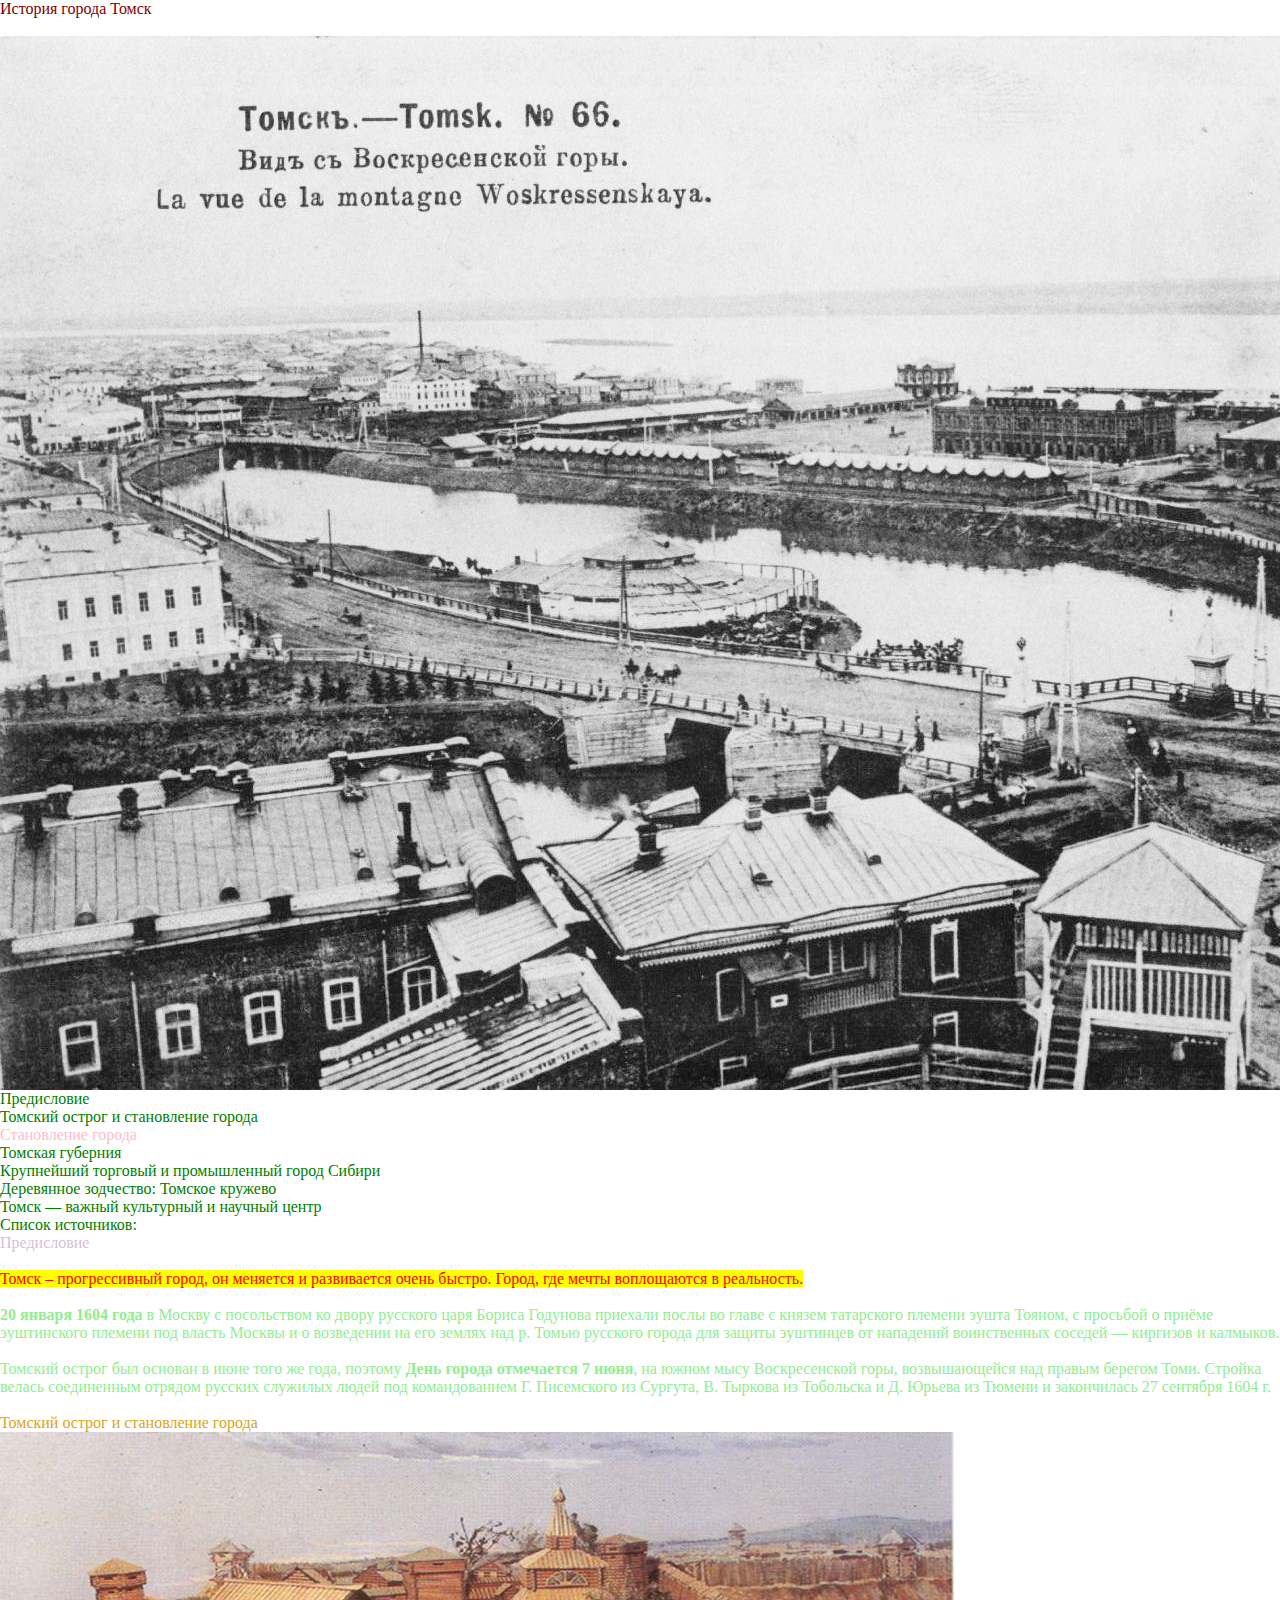
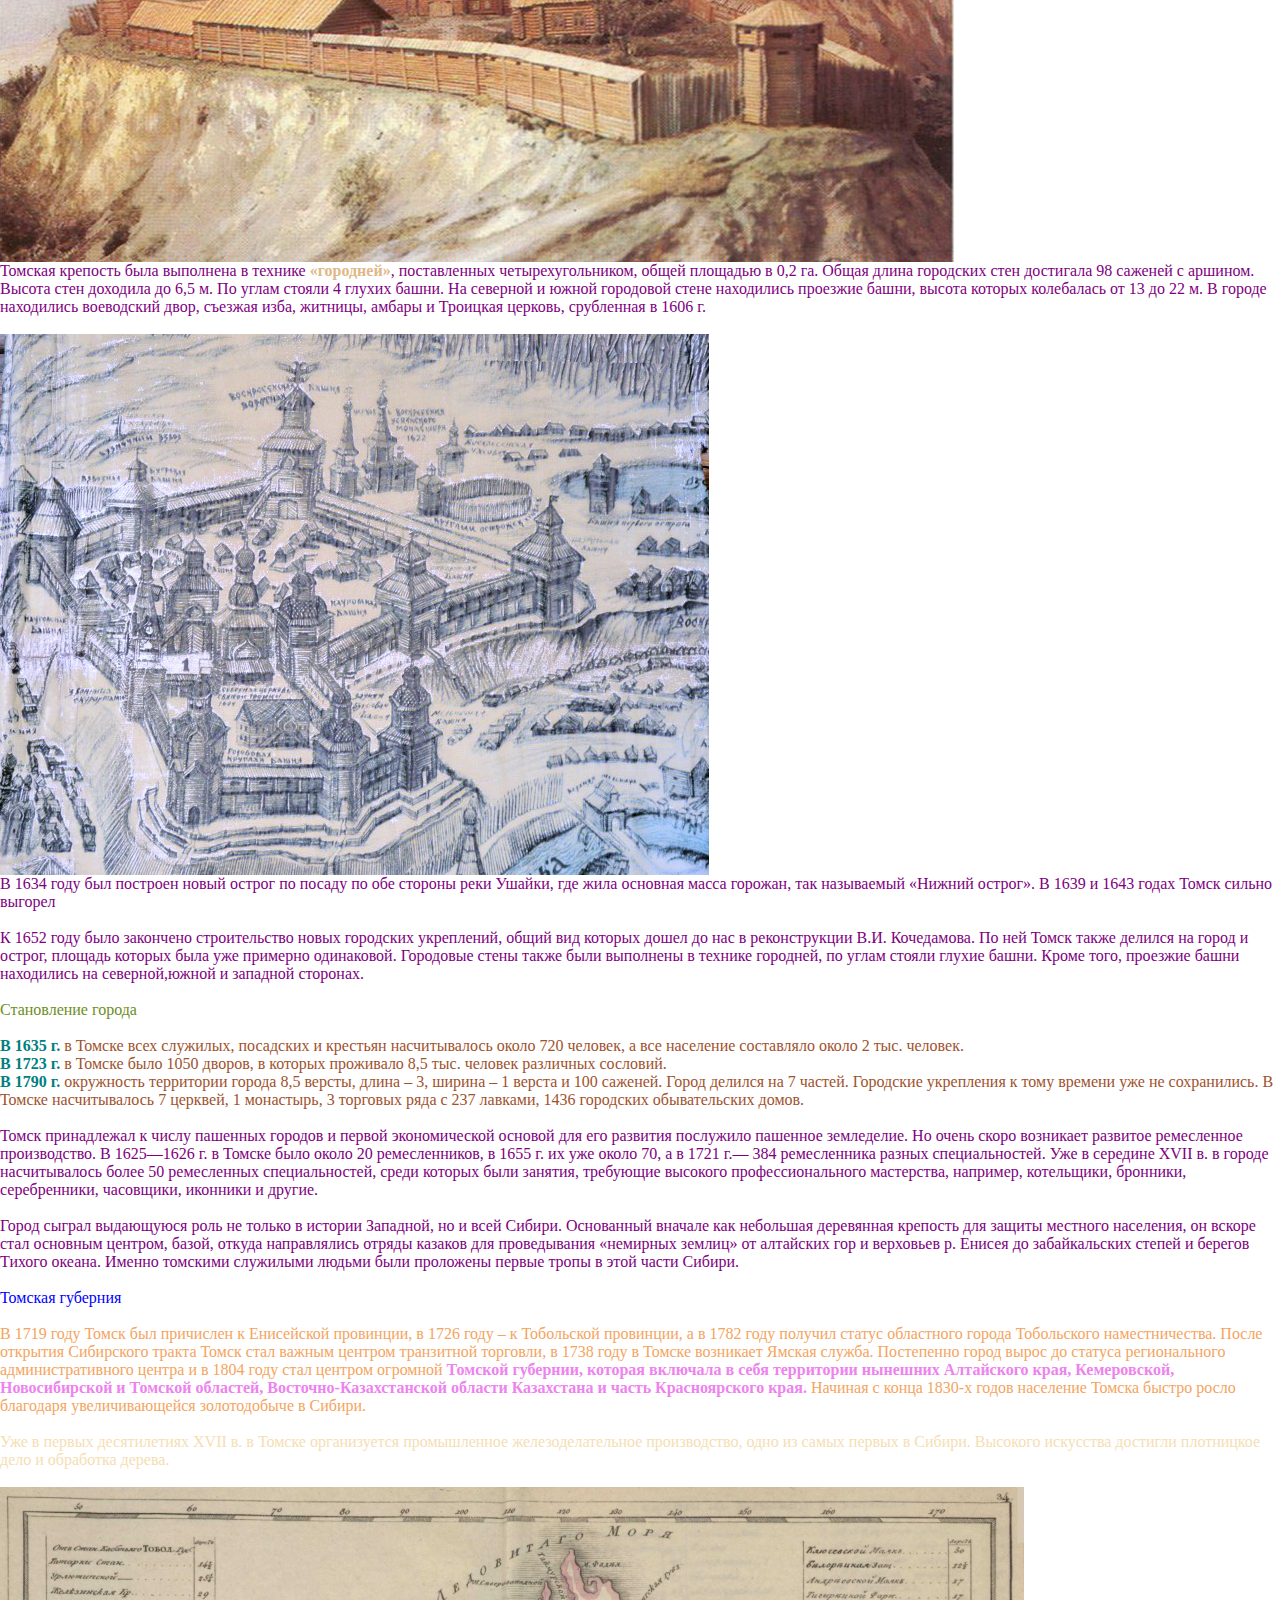
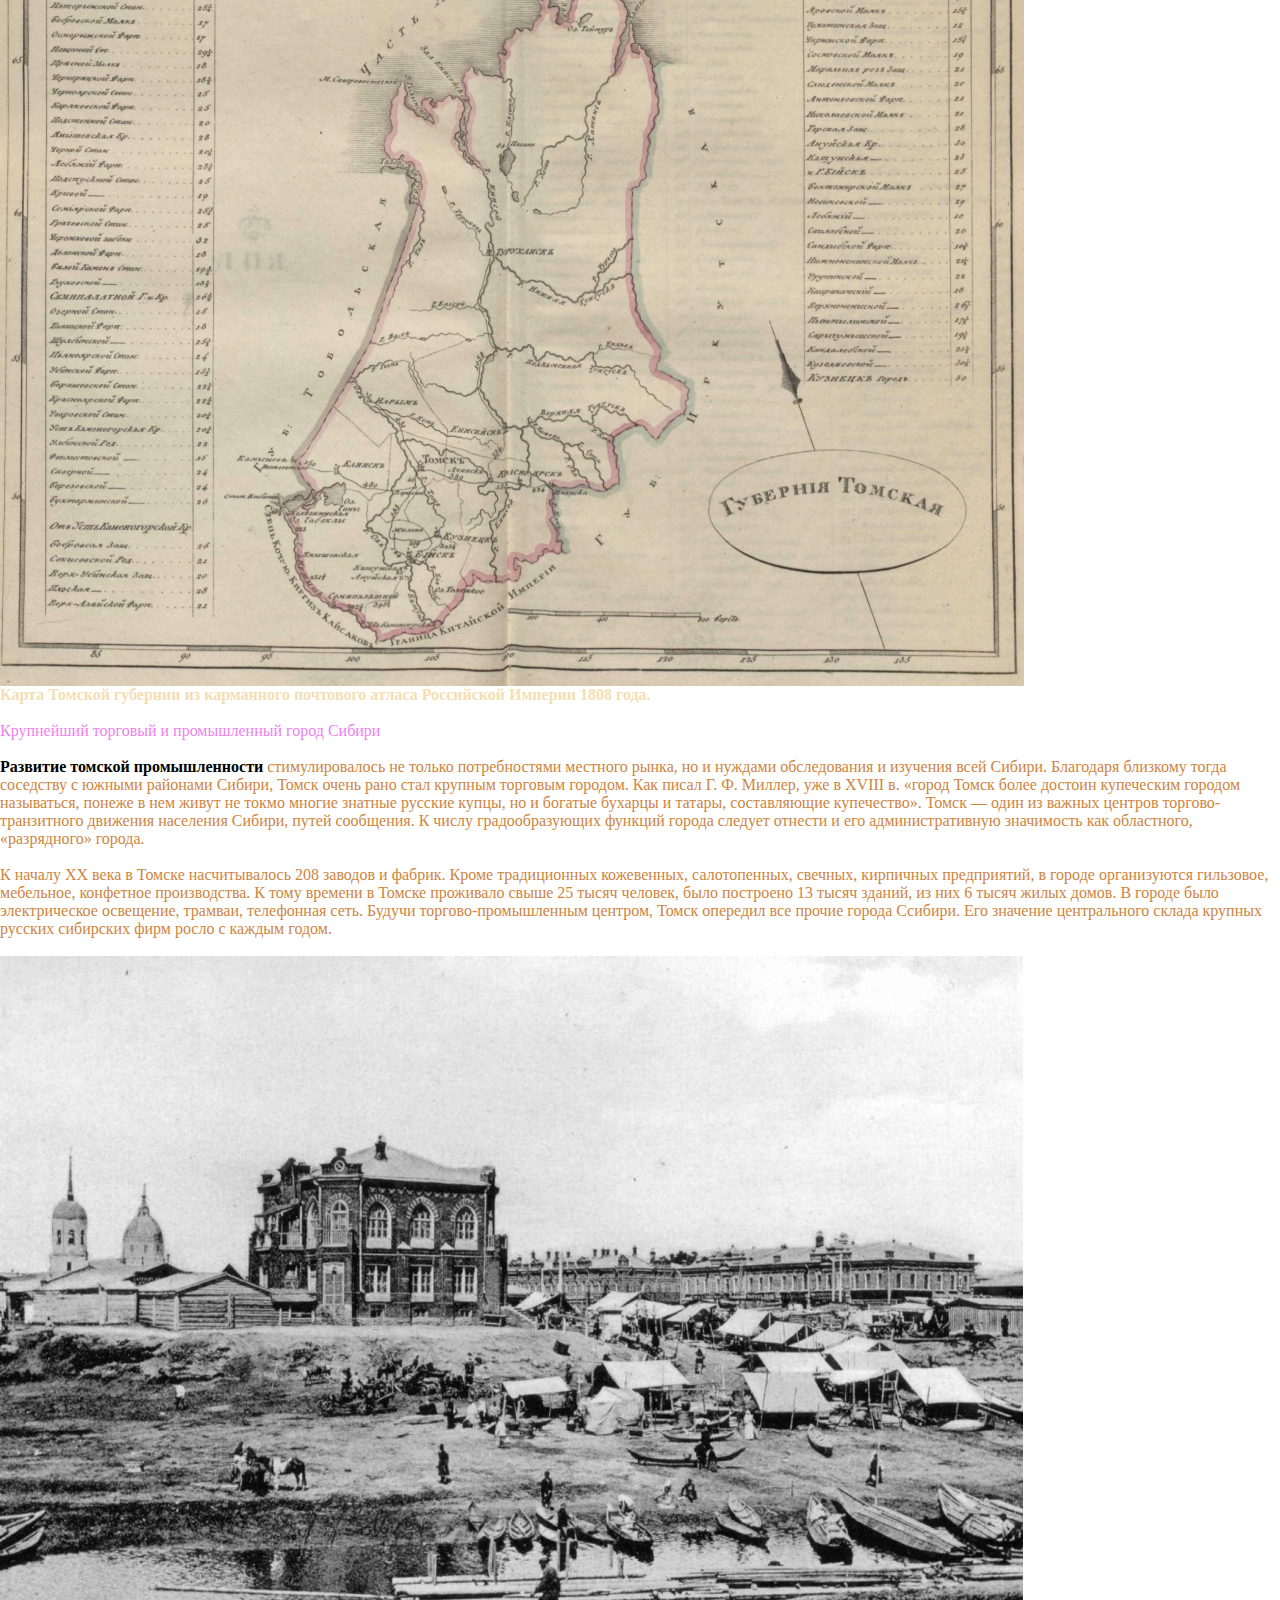
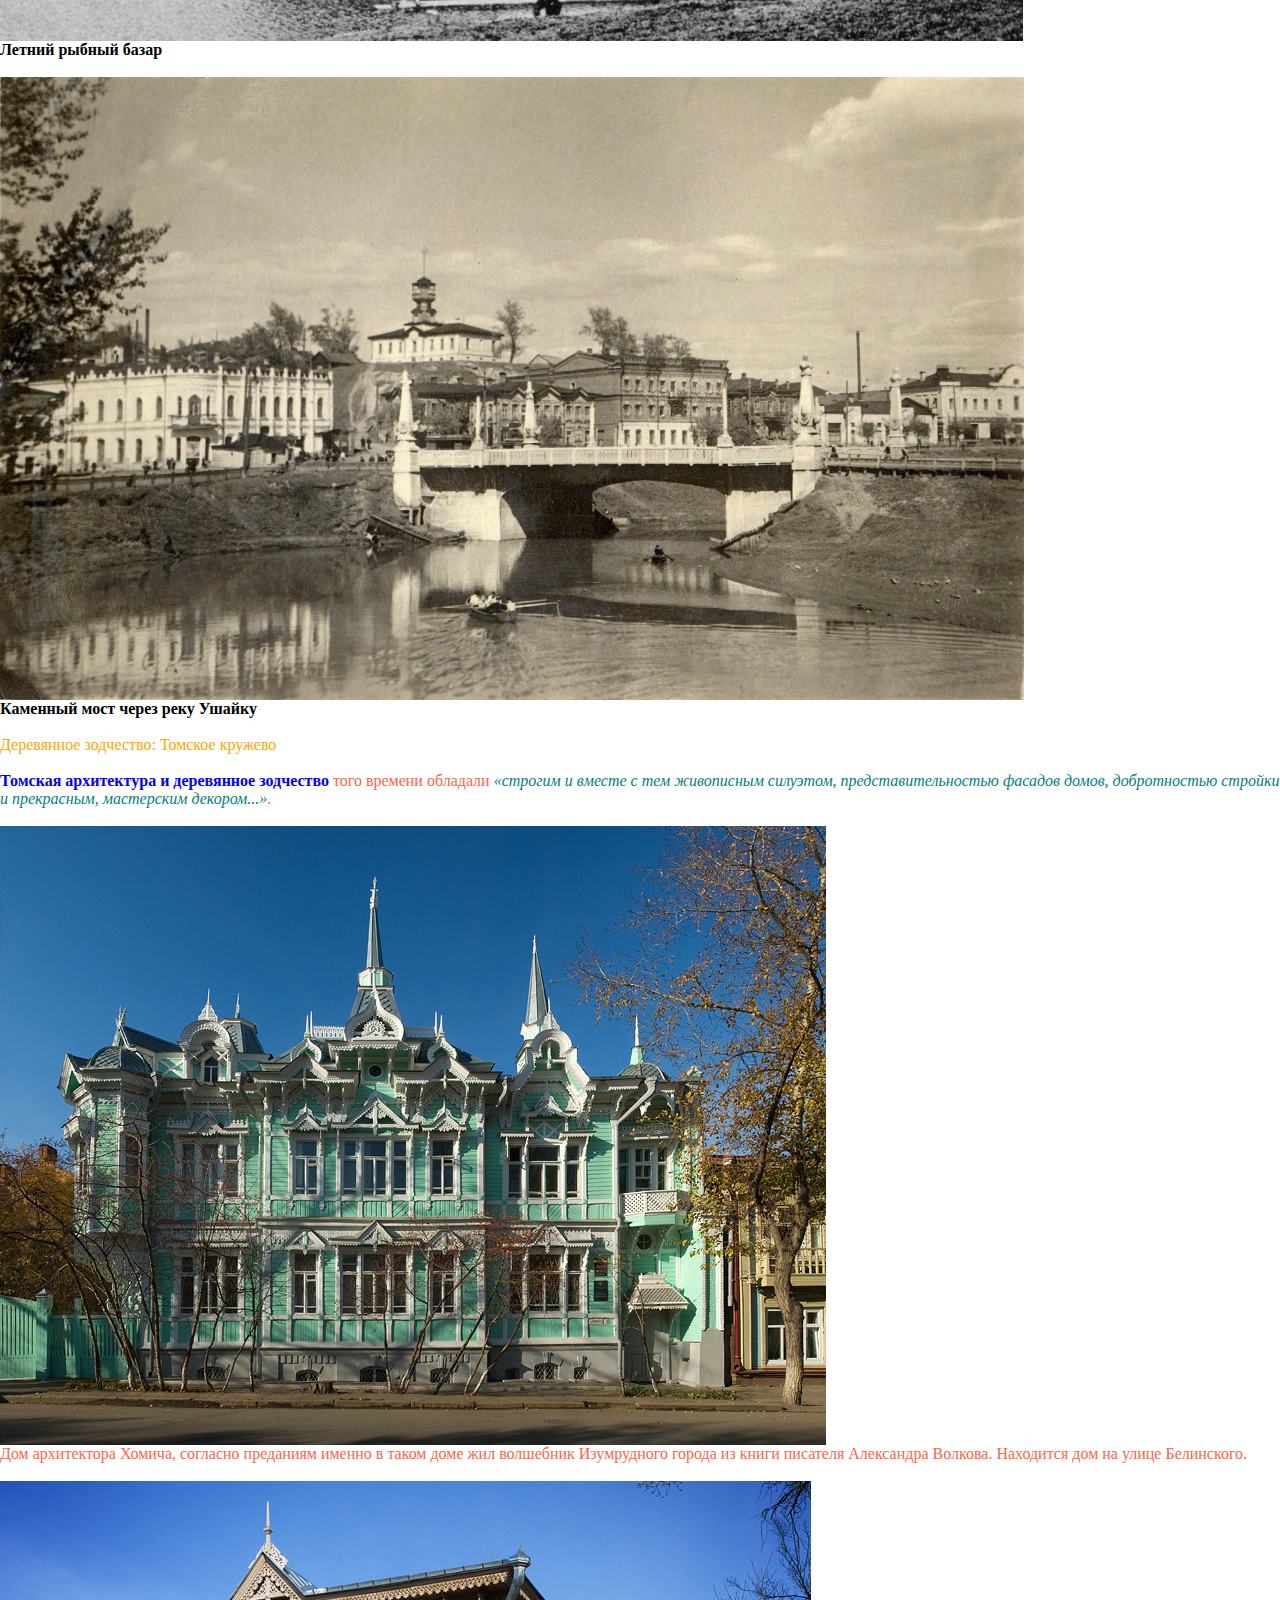
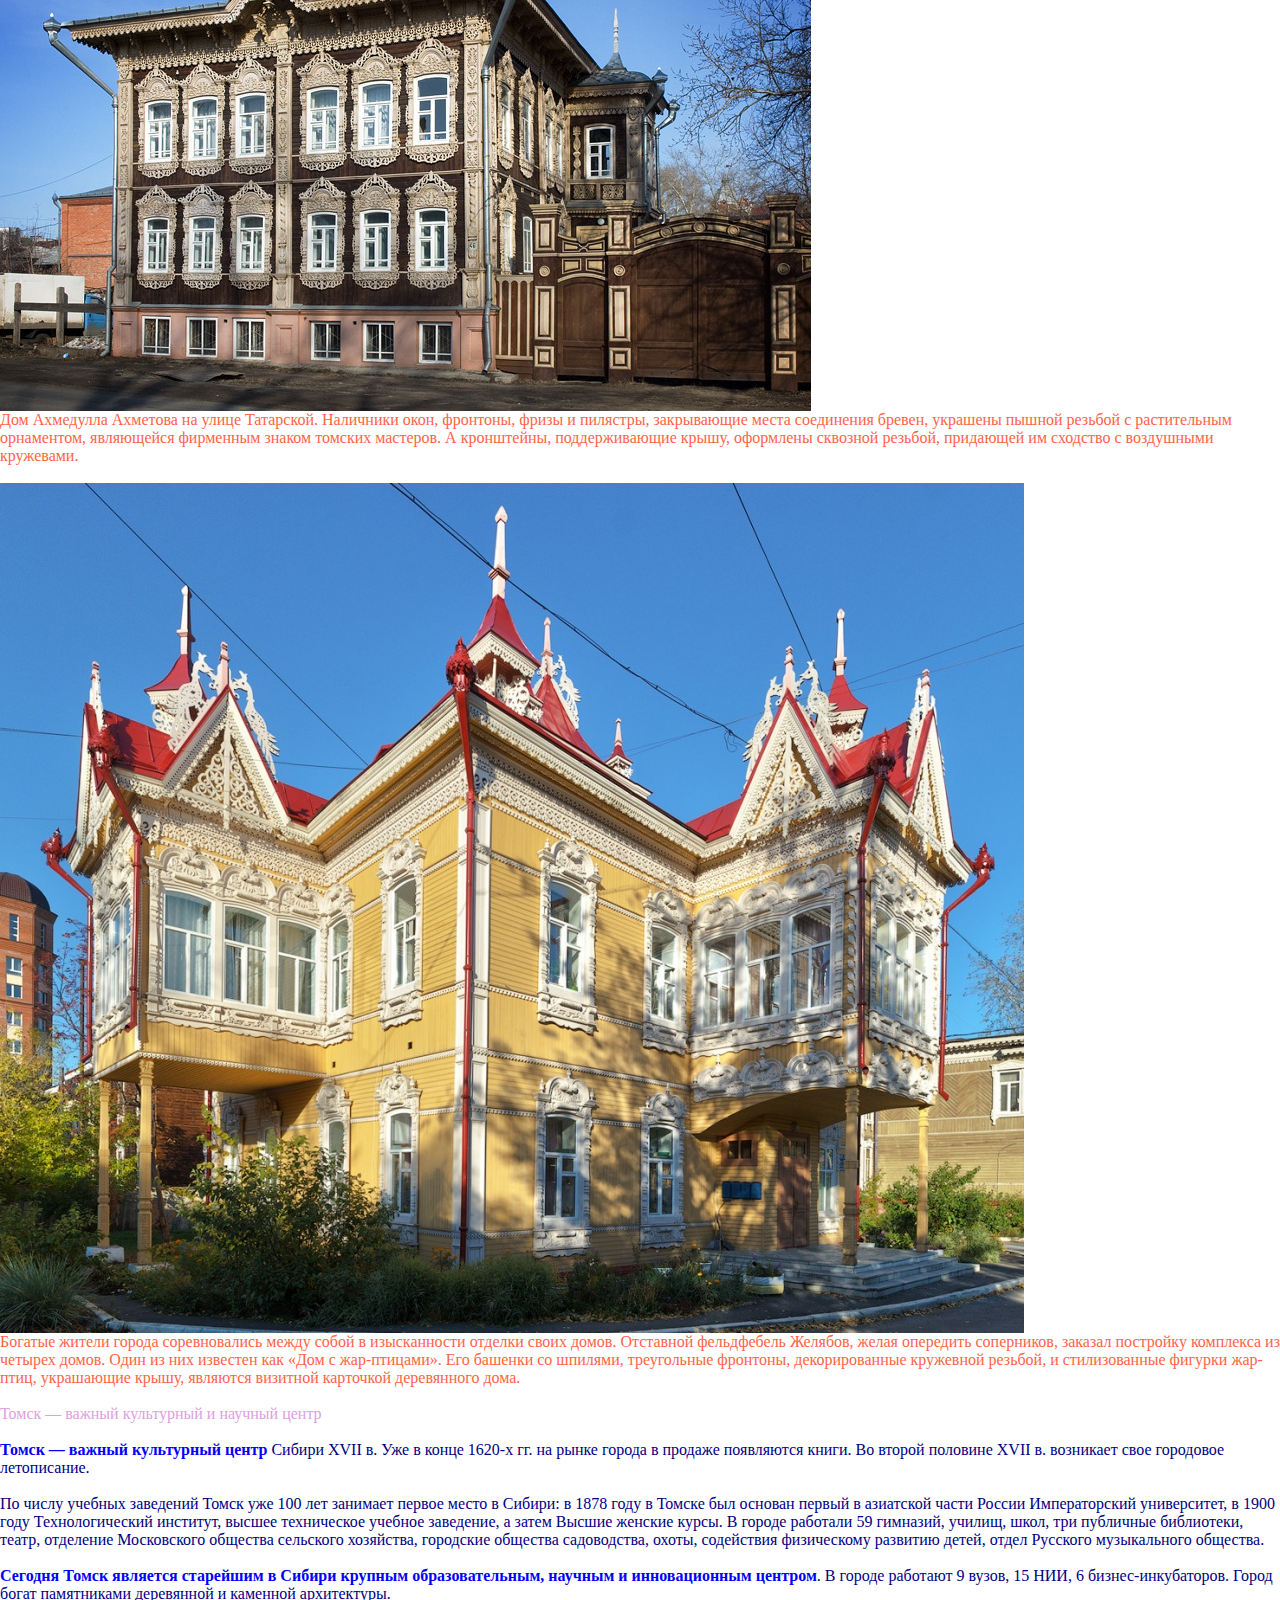
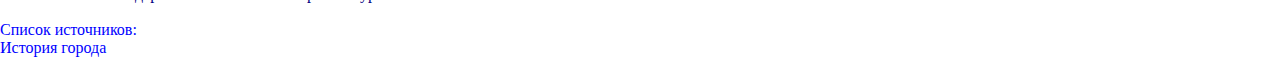
<file: index.html>
<!DOCTYPE html>
<html lang="ru">

<head>
   <meta charset="UTF-8">
   <meta http-equiv="X-UA-Compatible" content="IE=edge">
   <meta name="viewport" content="width=device-width, initial-scale=1.0">
   <link rel="stylesheet" href="css/nullstyle.css">
   <link rel="stylesheet" href="css/style.css">
   <title>Lesson3</title>
</head>

<body>
   <header class="header">
      <h1>История города Томск</h1>
      <br>
      <a class="easter-egg" href="easter.html" target="_blank">
         <img src="img/panorama.jpg" alt="Панорама на город">
      </a>
      <nav class="nav">
         <ul class="list">
            <li class="list-item">
               <a href="#foreword">Предисловие</a>
            </li>
            <li class="list-item">
               <a href="#burg">Томский острог и становление города</a>
               <ul class="sublist">
                  <li class="sublist-item">
                     <a class="link pink" href="#formation">Становление города</a>
                  </li>
               </ul>
            </li>
            <li class="list-item">
               <a href="#province">Томская губерния</a>
            </li>
            <li class="list-item">
               <a href="#trade">Крупнейший торговый и промышленный город Сибири</a>
            </li>
            <li class="list-item">
               <a href="#architecture">Деревянное зодчество: Томское кружево</a>
            </li>
            <li class="list-item">
               <a href="#center">Томск — важный культурный и научный центр</a>
            </li>
            <li class="list-item">
               <a href="#src">Список источников:</a>
            </li>
         </ul>
      </nav>
   </header>
   <main class="main">
      <div class="foreword" id="foreword">
         <h2>Предисловие</h2>
         <br>
         <p><mark>Томск – прогрессивный город, он меняется и развивается очень быстро. Город, где мечты воплощаются в
               реальность.</mark></p>
         <br>
         <p><b>20 января 1604 года</b> в Москву с посольством ко двору русского царя Бориса Годунова приехали послы во
            главе с
            князем татарского племени эушта Тояном, с просьбой о приёме эуштинского племени под власть Москвы и о
            возведении на его землях над р. Томью русского города для защиты эуштинцев от нападений воинственных соседей
            — киргизов и калмыков.</p>
         <br>
         <p>Томский острог был основан в июне того же года, поэтому <b>День города отмечается 7 июня</b>, на южном мысу
            Воскресенской горы, возвышающейся над правым берегом Томи. Стройка велась соединенным отрядом русских
            служилых людей под командованием Г. Писемского из Сургута, В. Тыркова из Тобольска и Д. Юрьева из Тюмени и
            закончилась 27 сентября 1604 г.</p>
         <br>
      </div>
      <div class="burg" id="burg">
         <h2 class="title yellow">Томский острог и становление города</h2>
         <img src="img/fortress.jpg" alt="Томская крепость">
         <p>Томская крепость была выполнена в технике <b>«городней»</b>, поставленных четырехугольником, общей площадью
            в 0,2
            га. Общая длина городских стен достигала 98 саженей с аршином. Высота стен доходила до 6,5 м. По углам
            стояли 4 глухих башни. На северной и южной городовой стене находились проезжие башни, высота которых
            колебалась от 13 до 22 м. В городе находились воеводский двор, съезжая изба, житницы, амбары и Троицкая
            церковь, срубленная в 1606 г.</p>
         <br>
         <img src="img/scheme.jpg" alt="Новый острог">
         <p>В 1634 году был построен новый острог по посаду по обе стороны реки Ушайки, где жила основная масса горожан,
            так называемый «Нижний острог». В 1639 и 1643 годах Томск сильно выгорел</p>
         <br>
         <p>К 1652 году было закончено строительство новых городских укреплений, общий вид которых дошел до нас в
            реконструкции В.И. Кочедамова. По ней Томск также делился на город и острог, площадь которых была уже
            примерно одинаковой. Городовые стены также были выполнены в технике городней, по углам стояли глухие башни.
            Кроме того, проезжие башни находились на северной,южной и западной сторонах.</p>
         <br>
         <div class="formation" id="formation">
            <h3 class="title">Становление города</h3>
            <br>
            <ul>
               <li><b>В 1635 г.</b> в Томске всех служилых, посадских и крестьян насчитывалось около 720 человек, а все
                  население
                  составляло около 2 тыс. человек.</li>
               <li><b>В 1723 г.</b> в Томске было 1050 дворов, в которых проживало 8,5 тыс. человек различных сословий.
               </li>
               <li><b>В 1790 г.</b> окружность территории города 8,5 версты, длина – 3, ширина – 1 верста и 100 саженей.
                  Город
                  делился на 7 частей. Городские укрепления к тому времени уже не сохранились. В Томске насчитывалось 7
                  церквей, 1 монастырь, 3 торговых ряда с 237 лавками, 1436 городских обывательских домов.</li>
            </ul>
         </div>
         <br>
         <p>Томск принадлежал к числу пашенных городов и первой экономической основой для его развития послужило
            пашенное земледелие. Но очень скоро возникает развитое ремесленное производство. В 1625—1626 г. в Томске
            было около 20 ремесленников, в 1655 г. их уже около 70, а в 1721 г.— 384 ремесленника разных специальностей.
            Уже в середине XVII в. в городе насчитывалось более 50 ремесленных специальностей, среди которых были
            занятия, требующие высокого профессионального мастерства, например, котельщики, бронники, серебренники,
            часовщики, иконники и другие.</p>
         <br>
         <p>Город сыграл выдающуюся роль не только в истории Западной, но и всей Сибири. Основанный вначале как
            небольшая деревянная крепость для защиты местного населения, он вскоре стал основным центром, базой, откуда
            направлялись отряды казаков для проведывания «немирных землиц» от алтайских гор и верховьев р. Енисея до
            забайкальских степей и берегов Тихого океана. Именно томскими служилыми людьми были проложены первые тропы в
            этой части Сибири.</p>
         <br>
      </div>
      <div class="province" id="province">
         <h2>Томская губерния</h2>
         <br>
         <p class="yellow">В 1719 году Томск был причислен к Енисейской провинции, в 1726 году – к Тобольской провинции,
            а в 1782 году
            получил статус областного города Тобольского наместничества. После открытия Сибирского тракта Томск стал
            важным центром транзитной торговли, в 1738 году в Томске возникает Ямская служба. Постепенно город вырос до
            статуса регионального административного центра и в 1804 году стал центром огромной <b class="violet">Томской
               губернии,
               которая включала в себя территории нынешних Алтайского края, Кемеровской, Новосибирской и Томской
               областей, Восточно-Казахстанской области Казахстана и часть Красноярского края.</b> Начиная с конца
            1830-х годов
            население
            Томска быстро росло благодаря увеличивающейся золотодобыче в Сибири.</p>
         <br>
         <p>Уже в первых десятилетиях XVII в. в Томске организуется промышленное железоделательное производство, одно из
            самых первых в Сибири. Высокого искусства достигли плотницкое дело и обработка дерева.</p>
         <br>
         <img src="img/map.jpg" alt="Карта Томской губернии">
         <p><b>Карта Томской губернии из карманного почтового атласа Российской Империи 1808 года.</b></p>
         <br>
      </div>
      <div class="trade" id="trade">
         <h2>Крупнейший торговый и промышленный город Сибири</h2>
         <br>
         <p><b>Развитие томской промышленности</b> стимулировалось не только потребностями местного рынка, но и нуждами
            обследования и изучения всей Сибири. Благодаря близкому тогда соседству с южными районами Сибири, Томск
            очень рано стал крупным торговым городом. Как писал Г. Ф. Миллер, уже в XVIII в. «город Томск более достоин
            купеческим городом называться, понеже в нем живут не токмо многие знатные русские купцы, но и богатые
            бухарцы и татары, составляющие купечество». Томск — один из важных центров торгово-транзитного движения
            населения Сибири, путей сообщения. К числу градообразующих функций города следует отнести и его
            административную значимость как областного, «разрядного» города.</p>
         <br>
         <p>К началу XX века в Томске насчитывалось 208 заводов и фабрик. Кроме традиционных кожевенных, салотопенных,
            свечных, кирпичных предприятий, в городе организуются гильзовое, мебельное, конфетное производства. К тому
            времени в Томске проживало свыше 25 тысяч человек, было построено 13 тысяч зданий, из них 6 тысяч жилых
            домов. В городе было электрическое освещение, трамваи, телефонная сеть. Будучи торгово-промышленным центром,
            Томск опередил все прочие города Ссибири. Его значение центрального склада крупных русских сибирских фирм
            росло с каждым годом.</p>
         <br>
         <img src="img/fish-market.jpg" alt="Летний рыбный базар">
         <p><b>Летний рыбный базар</b></p>
         <br>
         <img src="img/bridge.jpg" alt="Каменный мост через реку Ушайку">
         <p><b>Каменный мост через реку Ушайку</b></p>
         <br>
      </div>
      <div class="architecture" id="architecture">
         <h2>Деревянное зодчество: Томское кружево</h2>
         <br>
         <p><b>Томская архитектура и деревянное зодчество</b> того времени обладали <i>«строгим и вместе с тем
               живописным
               силуэтом, представительностью фасадов домов, добротностью стройки и прекрасным, мастерским
               декором...»</i>.</p>
         <br>
         <img src="img/khomich.jpg" alt="Дом архитектора Хомича">
         <p>Дом архитектора Хомича, согласно преданиям именно в таком доме жил волшебник Изумрудного города из книги
            писателя Александра Волкова. Находится дом на улице Белинского.</p>
         <br>
         <img src="img/ahmetov.jpg" alt="Дом Ахмедулла Ахметова">
         <p>Дом Ахмедулла Ахметова на улице Татарской. Наличники окон, фронтоны, фризы и пилястры, закрывающие места
            соединения бревен, украшены пышной резьбой с растительным орнаментом, являющейся фирменным знаком томских
            мастеров. А кронштейны, поддерживающие крышу, оформлены сквозной резьбой, придающей им сходство с воздушными
            кружевами.</p>
         <br>
         <img src="img/zhelyabov.jpg" alt="Дом с жар-птицами">
         <p>Богатые жители города соревновались между собой в изысканности отделки своих домов. Отставной фельдфебель
            Желябов, желая опередить соперников, заказал постройку комплекса из четырех домов. Один из них известен как
            «Дом с жар-птицами». Его башенки со шпилями, треугольные фронтоны, декорированные кружевной резьбой, и
            стилизованные фигурки жар-птиц, украшающие крышу, являются визитной карточкой деревянного дома.</p>
         <br>
      </div>
      <div class="center" id="center">
         <h2>Томск — важный культурный и научный центр</h2>
         <br>
         <p><b>Томск — важный культурный центр</b> Сибири XVII в. Уже в конце 1620-х гг. на рынке города в продаже
            появляются
            книги. Во второй половине XVII в. возникает свое городовое летописание.</p>
         <br>
         <p>По числу учебных заведений Томск уже 100 лет занимает первое место в Сибири: в 1878 году в Томске был
            основан первый в азиатской части России Императорский университет, в 1900 году Технологический институт,
            высшее техническое учебное заведение, а затем Высшие женские курсы. В городе работали 59 гимназий, училищ,
            школ, три публичные библиотеки, театр, отделение Московского общества сельского хозяйства, городские
            общества садоводства, охоты, содействия физическому развитию детей, отдел Русского музыкального общества.
         </p>
         <br>
         <p><b>Сегодня Томск является старейшим в Сибири крупным образовательным, научным и инновационным центром</b>. В
            городе
            работают 9 вузов, 15 НИИ, 6 бизнес-инкубаторов. Город богат памятниками деревянной и каменной архитектуры.
         </p>
         <br>
      </div>
   </main>
   <footer class="footer" id="src">
      <h3>Список источников:</h3>
      <ul>
         <li><a href="https://tsuab.ru/article/TomskHistory" target="_blank">История города</a></li>
      </ul>
   </footer>
</body>

</html>
</file>
<file: css/nullstyle.css>
*,
*::before,
*::after {
   margin: 0;
   padding: 0;
   border: 0;
}
li {
   list-style: none;
}
a,
a:visited {
   text-decoration: none;
}
a:hover {
   text-decoration: none;
}
h1,
h2,
h3,
h4,
h5,
h6 {
   font-weight: inherit;
   font-size: inherit;
}
img {
   vertical-align: top;
}
</file>
<file: css/style.css>
* {
   color: blue;
}

h1 {
   color: maroon;
}

ul.list a {
   color: green;
}

.list-item .sublist-item > .link.pink {
   color: pink;
}

.foreword h2 {
   color: thistle;
}

.foreword mark {
   color: red;
}

.foreword p,
.foreword b {
   color: lightgreen;
}

.burg .title.yellow {
   color: goldenrod;
}

.burg p {
   color: purple;
}

.burg p > b {
   color: burlywood;
}

.burg > .formation li {
   color: sienna;
}

.formation b {
   color: teal;
}

.formation .title {
   color: olivedrab;
}

.province .yellow {
   color: sandybrown;
}

.province .yellow > .violet {
   color: violet;
}

.province p,
.province b {
   color: wheat;
}

.trade h2 {
   color: violet;
}

.trade p {
   color: peru;
}

.trade b {
   color: black;
}

.architecture h2 {
   color: orange;
}

.architecture p {
   color: tomato;
}

.architecture p > i {
   color: teal;
}

.center h2 {
   color: plum;
}

.center p {
   color: navy;
}
</file>
